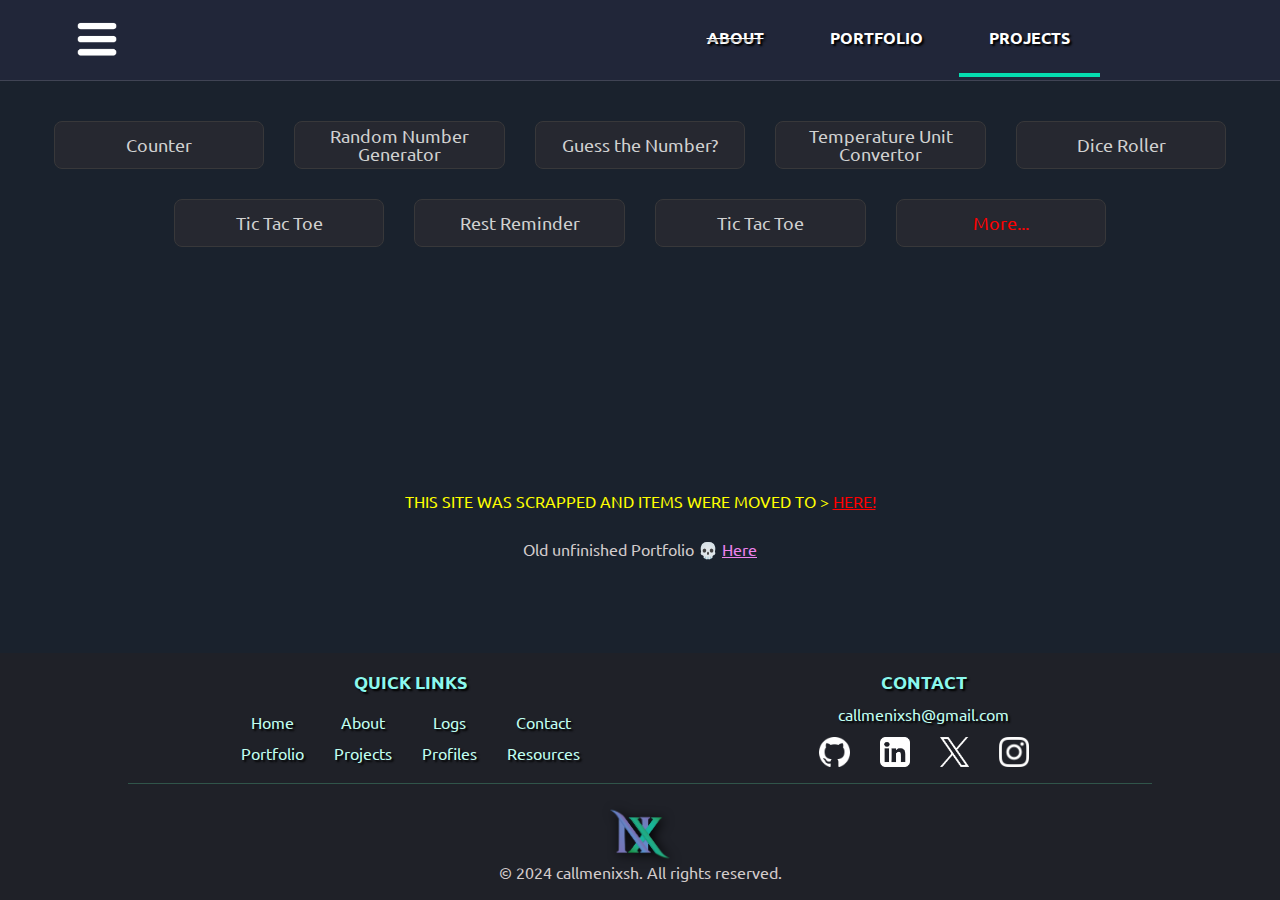
<file: index.html>
<!DOCTYPE html>
<html lang="en">
	<head>
		<meta charset="UTF-8" />
		<meta name="viewport" content="width=device-width, initial-scale=1.0" />
		<title>Nixsh's Work</title>
		<link rel="stylesheet" href="styles.css" />
		<link rel="stylesheet" href="base.css" />

		<link rel="icon" href="./icons/favicon.png" type="image/png" />
		<link rel="preconnect" href="https://fonts.googleapis.com" />
		<link rel="preconnect" href="https://fonts.gstatic.com" crossorigin />
		<link
			href="https://fonts.googleapis.com/css2?family=Ubuntu:ital,wght@0,300;0,400;0,500;0,700;1,300;1,400;1,500;1,700&display=swap"
			rel="stylesheet"
		/>
	</head>
	<body>
		<!-- header -->
		<header>
			<div id="menu" class="txtshadow">
				<div class="navbar">
					<div class="sidebar-container">
						<div id="sidebar-open" onclick="toggleSidebar()">
							<img class="invert icon" src="./icons/sidebar.png" />
						</div>
						<div id="sidebar" class="hidesidebar">
							<div id="sidebar-close" onclick="toggleSidebar()">
								<img class="invert icon" src="./icons/close.png" />
							</div>
							<p class="heading aqua mid bold">Welcome to my portfolio!</p>
							<p class="desc">
								Discover my skills, learn more about me, and explore my full
								portfolio. You can view a comprehensive list of all my projects,
								find my contact information, download my resume, and connect
								with me on social media. Check out my DSA profiles and see the
								breadth of my expertise in coding and development.
							</p>

							<div class="socials bold">
								SOCIALS
								<ul>
									<li>
										<a href="https://github.com/callmenixsh" target="_blank"
											><img id="github" src="./icons/github.png"
										/></a>
									</li>
									<li>
										<a
											href="https://linkedin.com/in/callmenixsh"
											target="_blank"
											><img id="linkedin" src="./icons/linkedin.png"
										/></a>
									</li>
									<li>
										<a href="https://x.com/callmenixsh" target="_blank"
											><img id="twitter" src="./icons/x.png"
										/></a>
									</li>
								</ul>
							</div>

							<div class="claim italics mid">
								The site was rehauled
								<a href="https://callmenixsh.netlify.app/">
									<p style="color: red">Here!</p></a
								>
							</div>
						</div>
					</div>
					<div class="home">
						<a href="https://callmenixsh.github.io/callmenixsh/">
							<h1>
								<div class="name-container">
									<span class="name first">Nɪsʜᴀɴᴛ</span>
									<span class="name second">@callmenixsh</span>
								</div>
							</h1>
						</a>
					</div>
				</div>
				<div class="pages">
					<ul>
						<a href="/" id="about"
							><li><s>ABOUT</s></li></a
						>
						<a href="https://callmenixsh.netlify.app/" id="portfolio"
							><li>PORTFOLIO</li></a
						>
						<a href="https://callmenixsh.netlify.app/projects" id="projects"
							><li>PROJECTS</li></a
						>
					</ul>
				</div>
			</div>
		</header>

		<!-- content  -->
		<div id="content" style="flex: 1">
			<br />
			<div id="proj">
				<div class="project-container">
					<a class="items" href="./Counter/index.html">
						<div class="label">Counter</div>
					</a>
					<a class="items" href="./Random Number/index.html">
						<div class="label">Random Number Generator</div>
					</a>
					<a class="items" href="./Number Guess/index.html">
						<div class="label">Guess the Number?</div>
					</a>
					<a class="items" href="./Temperature Convertor/index.html">
						<div class="label">Temperature Unit Convertor</div>
					</a>
					<a class="items" href="./Dice/index.html">
						<div class="label">Dice Roller</div>
					</a>
					<a class="items" href="./Tic Tac Toe/index.html">
						<div class="label">Tic Tac Toe</div>
					</a>
					<a class="items" href="./Reminder/index.html">
						<div class="label">Rest Reminder</div>
					</a>

					<a class="items" href="https://callmenixsh.netlify.app/projects">
						<div class="label">Tic Tac Toe</div>
					</a>
					<a
						class="items"
						style="color: red"
						href="https://callmenixsh.netlify.app/projects"
					>
						<div class="label">More...</div>
					</a>
				</div>
			</div>
		</div>
		<div style="color: yellow">
			THIS SITE WAS SCRAPPED AND ITEMS WERE MOVED TO >
			<a href="https://callmenixsh.netlify.app/projects" style="color: red"
				>HERE!</a
			>
		</div>
		<br />
		<br />
		<div>
			Old unfinished Portfolio 💀
			<a
				style="color: violet"
				href="https://callmenixsh.github.io/callmenixsh_old/"
				>Here</a
			>
		</div>
		<br />
		<br />
		<br />
		<br />
		<br />
		<br />

		<!-- footer stuff  -->
		<footer class="footer">
			<div onclick="scrollToTop()" id="scrollToTopBtn">
				<img src="./icons/top.png" alt="Back to top button" />
			</div>
			<div class="footer-content txtshadow">
				<div class="footer-col">
					<div class="links-flex">
						<div class="footerhead">QUICK LINKS</div>

						<ul class="links-grid">
							<li class="links">
								<a href="https://callmenixsh.github.io/callmenixsh/index.html"
									>Home</a
								>
							</li>
							<li class="links">
								<a
									href="https://callmenixsh.github.io/callmenixsh/About/about.html"
									>About</a
								>
							</li>
							<li class="links">
								<a
									href="https://callmenixsh.github.io/callmenixsh/Logs/logs.html"
									>Logs</a
								>
							</li>
							<li class="links">
								<a
									href="https://callmenixsh.github.io/callmenixsh/Contact/contact.html"
									>Contact</a
								>
							</li>
							<li class="links">
								<a
									href="https://callmenixsh.github.io/callmenixsh/Portfolio/portfolio.html"
									>Portfolio</a
								>
							</li>
							<li class="links">
								<a href="https://callmenixsh.github.io/Hajime/index.html"
									>Projects</a
								>
							</li>
							<li class="links">
								<a
									href="https://callmenixsh.github.io/callmenixsh/Portfolio/portfolio.html"
									>Profiles</a
								>
							</li>
							<li class="links">
								<a
									href="https://callmenixsh.github.io/callmenixsh/Resources/resources.html"
									>Resources</a
								>
							</li>
						</ul>
					</div>
				</div>

				<div id="socialz" class="footer-col">
					<div class="footerhead txtshadow">CONTACT</div>
					<a href="mailto:callmenixsh@example.com">callmenixsh@gmail.com</a>
					<ul>
						<li>
							<a href="https://github.com/callmenixsh" target="_blank"
								><img id="github" src="./icons/github.png"
							/></a>
						</li>
						<li>
							<a href="https://linkedin.com/in/callmenixsh" target="_blank"
								><img id="linkedin" src="./icons/linkedin.png"
							/></a>
						</li>
						<li>
							<a href="https://x.com/callmenixsh" target="_blank"
								><img id="twitter" src="./icons/x.png"
							/></a>
						</li>
						<li>
							<a href="https://instagram.com/callmenixsh" target="_blank"
								><img id="instagram" src="./icons/instagram.png"
							/></a>
						</li>
					</ul>
				</div>
			</div>
			<div class="footer-bottom">
				<img id="dalogo" src="./icons/logo.png" />
				<p>&copy; 2024 callmenixsh. All rights reserved.</p>
			</div>
		</footer>
		<script src="./base.js"></script>
	</body>
</html>
</file>
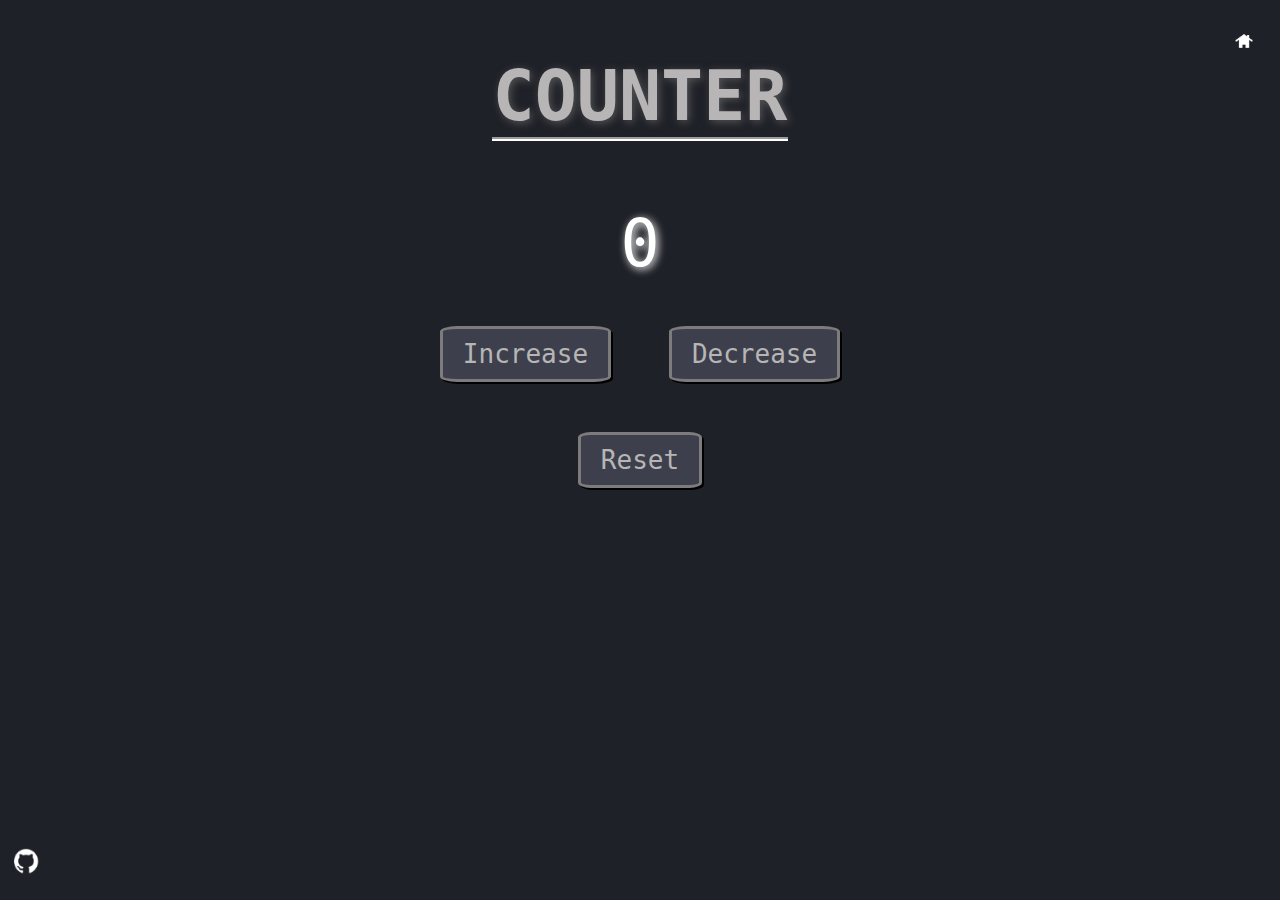
<file: Counter/index.html>
<!DOCTYPE html>
<html lang="en">
	<head>
		<meta charset="UTF-8" />
		<meta name="viewport" content="width=device-width, initial-scale=1.0" />
		<title>Counter</title>
		<link rel="stylesheet" href="style.css" />
		<link rel="stylesheet" href="../pbase.css" />
		<link rel="icon" href="../images/favicon.png" type="image/png">
	</head>
	<body>
		<h1 id="Heading">COUNTER</h1>
		<br />
		<label id="Count">0</label>
		<div id="btns">
			<button id="Inc">Increase</button>
			<button id="Dec">Decrease</button>
		</div>
		<button id="Res">Reset</button>

		<script src="script.js"></script>
		<header id="returnhome">
			<a href="../index.html"><img src="../icons/home.png" /></a>
		</header>
		<footer id="socials">
			<div id="social">
				<a href="https://github.com/callmenixsh" target="_blank">
					<img src="../icons/github.png" />
				</a>
				</a>
			</div>
		</footer>
	</body>
</html>
</file>
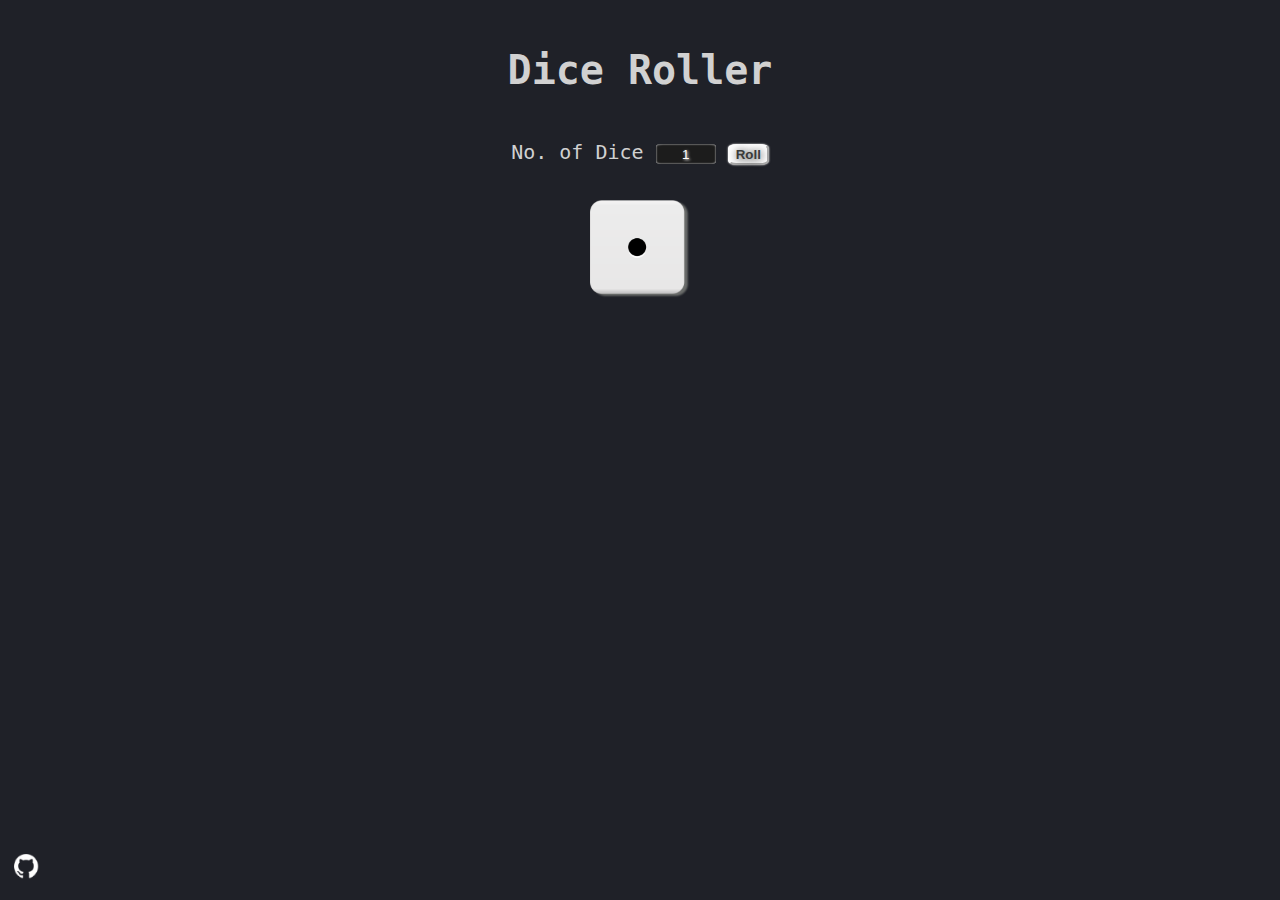
<file: Dice/index.html>
<!DOCTYPE html>
<html lang="en">
	<head>
		<meta charset="UTF-8" />
		<meta name="viewport" content="width=device-width, initial-scale=1.0" />
		<title>Dice Roll</title>
		<link rel="stylesheet" href="style.css" />
		<link rel="stylesheet" href="../pbase.css" />
		<link rel="icon" href="../images/favicon.png" type="image/png">

	</head>
	<body>
		<div id="content">
			<h1 id="title">Dice Roller</h1>
<p id=""
<div id="selection">
	<label for="nofdice">No. of Dice</label>
	<input id="nofdice" type="number" value="1"/>
	<button onclick="rollDice()" id="roll">Roll</button>
</div>
<br>
<div id="Result">
	<div id="result"><img src="dice1.png"></div>
	<br><br>
	
	<p id = "prev"></p>
	<div id="history"></div>
</div>
</div>
<footer id="socials">
	<div id="social">
		<a href="https://github.com/callmenixsh" target="_blank">
			<img src="../icons/github.png" />
		</a>
	</div>
</footer>
	<script src="script.js"></script>
</body>
</html>
</file>
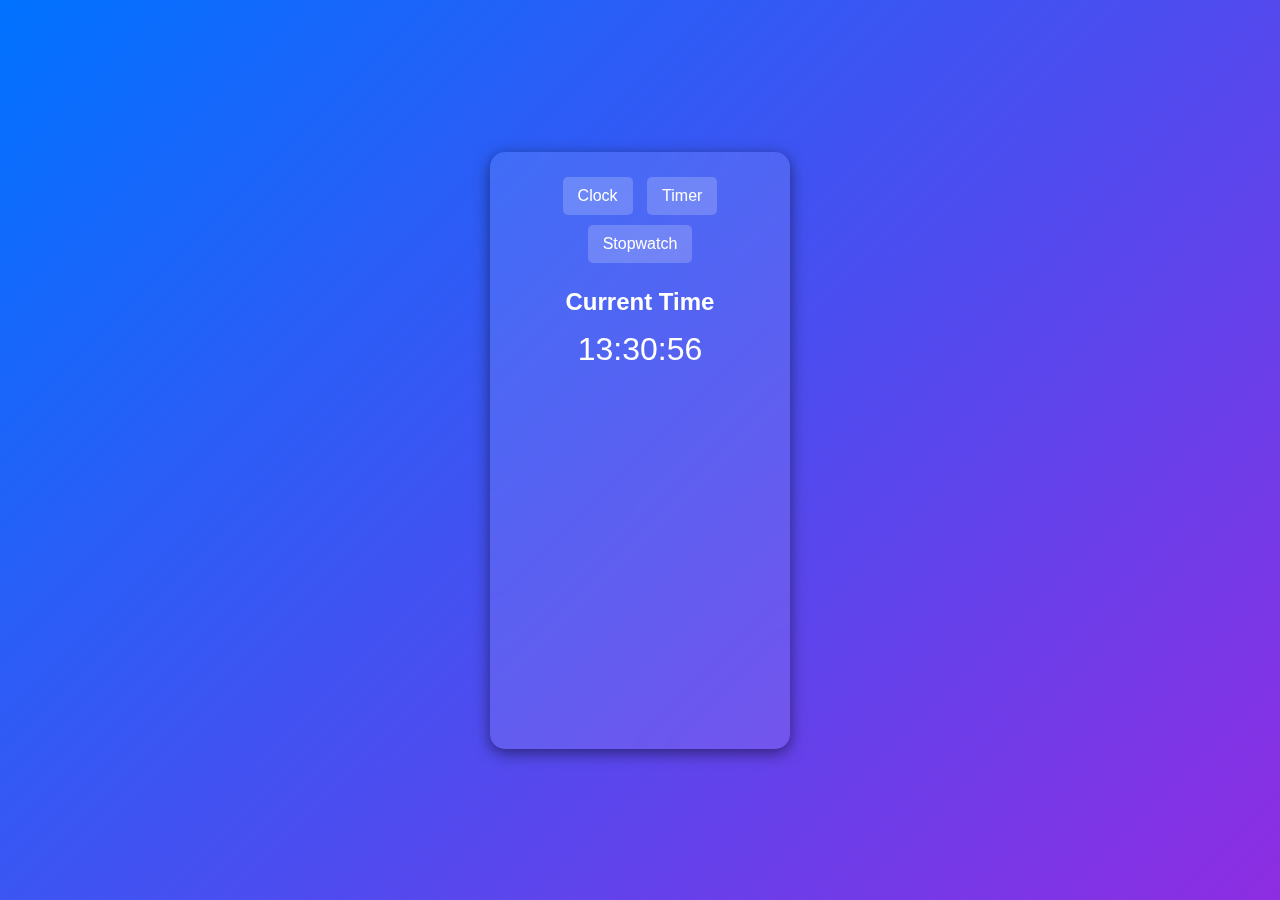
<file: Digital Clock/index.html>
<!DOCTYPE html>
<html lang="en">
<head>
    <meta charset="UTF-8">
    <meta name="viewport" content="width=device-width, initial-scale=1.0">
    <title>Digital Clock with Timer & Stopwatch</title>
    <link rel="stylesheet" href="styles.css">
</head>
<body>
    <div class="container">

        <div class="buttons">
            <button onclick="showClock()">Clock</button>
            <button onclick="showTimer()">Timer</button>
            <button onclick="showStopwatch()">Stopwatch</button>
        </div>

        <!-- Normal Clock -->
        <div id="clock" class="section active">
            <h2>Current Time</h2>
            <p id="time"></p>
        </div>

        <!-- Timer -->
        <div id="timer" class="section">
            <h2>Timer</h2>
            <p id="timerDisplay">00:00:00</p>
            <input type="number" id="hours" placeholder="Hours" min="0">
            <input type="number" id="minutes" placeholder="Minutes" min="0" max="59">
            <input type="number" id="seconds" placeholder="Seconds" min="0" max="59">
            <button onclick="startTimer()">Start</button>
            <button onclick="resetTimer()">Reset</button>
        </div>

        <!-- Stopwatch -->
        <div id="stopwatch" class="section">
            <h2>Stopwatch</h2>
            <p id="stopwatchDisplay">00:00:00</p>
            <button onclick="startStopwatch()">Start</button>
            <button onclick="stopStopwatch()">Stop</button>
            <button onclick="resetStopwatch()">Reset</button>
        </div>
    </div>

    <script src="script.js"></script>
</body>
</html>
</file>
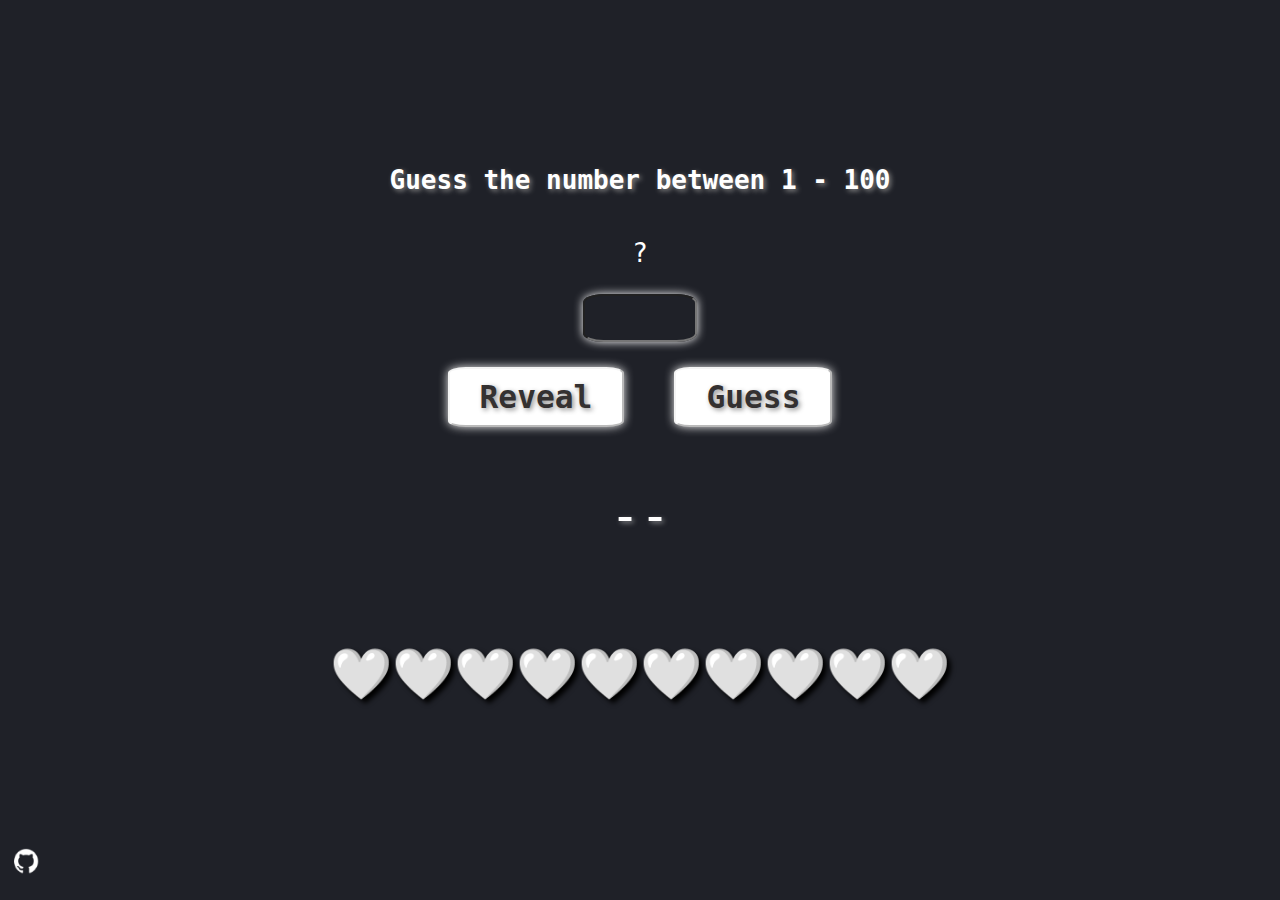
<file: Number Guess/index.html>
<!DOCTYPE html>
<html lang="en">
	<head>
		<meta charset="UTF-8" />
		<meta name="viewport" content="width=device-width, initial-scale=1.0" />
		<title>Guess Game</title>
		<link rel="stylesheet" href="style.css" />
		<link rel="stylesheet" href="../pbase.css" />
		<link rel="icon" href="../images/favicon.png" type="image/png">
	</head>
	<body>
		<h1 id="Title">Guess the number between -- - --</h1>
		<p id="visual">?</p>
		<input id="guess" type="number" min="1" max="10" /><br />
		<div id="butons">
			<div id="game">
				<button id="reveal">Reveal</button>
				<button id="submit">Guess</button>
			</div>
			<button id="retry" style="display: none">Play Again</button>
		</div>
		<p id="Hint">--</p>
		<p id="lives"></p>
		<footer id="socials">
			<div id="social">
				<a href="https://github.com/callmenixsh" target="_blank">
					<img src="../icons/github.png" />
				</a>
			</div>
		</footer>
		<script src="script.js"></script>
	</body>
</html>
</file>
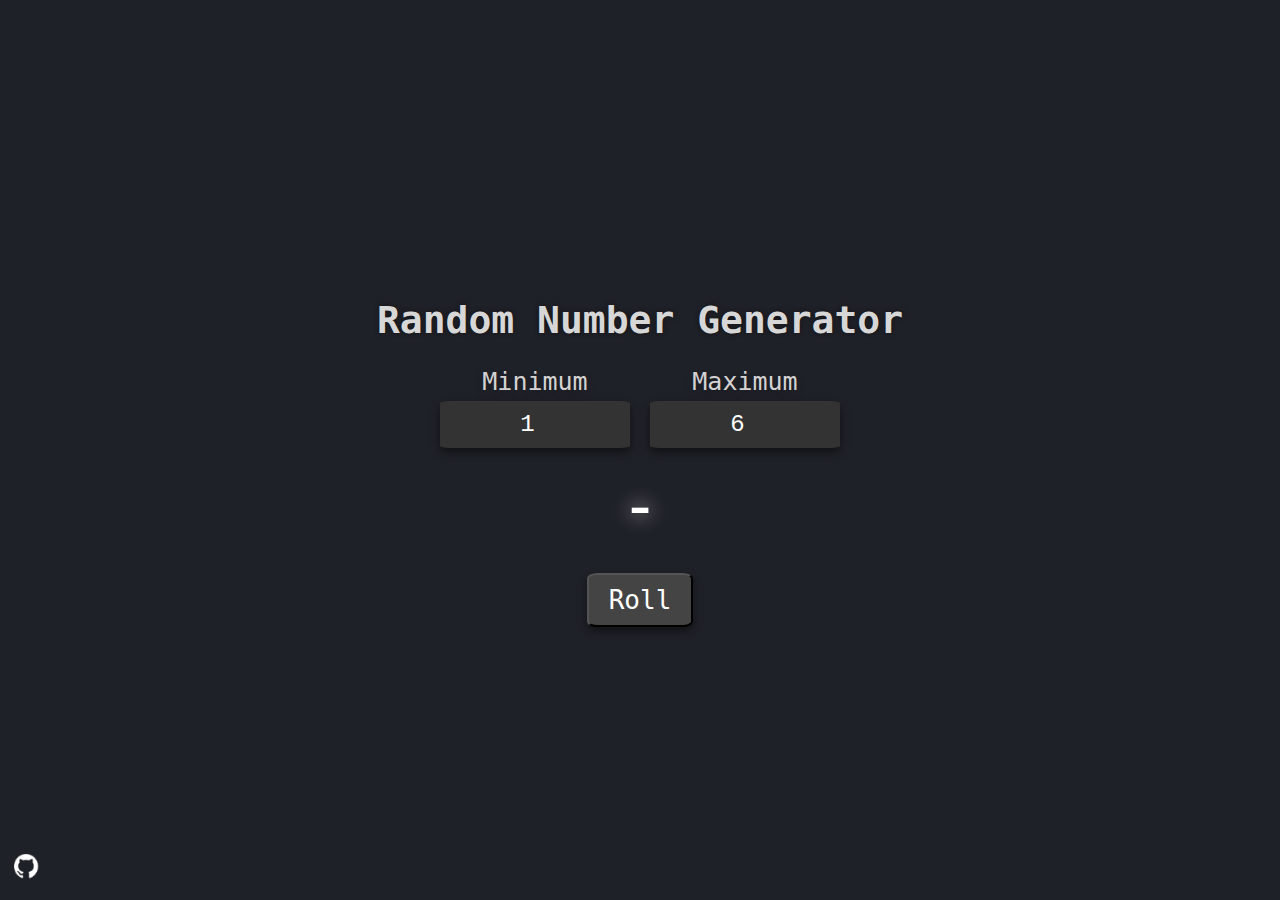
<file: Random Number/index.html>
<!DOCTYPE html>
<html lang="en">
	<head>
		<meta charset="UTF-8" />
		<meta name="viewport" content="width=device-width, initial-scale=1.0" />
		<title>Rolling</title>
		<link rel="stylesheet" href="style.css" />
		<link rel="stylesheet" href="../pbase.css" />
		<link rel="icon" href="../images/favicon.png" type="image/png" />
	</head>
	<body>
		<div id="bodycover">
			<h1 id="Title">Random Number Generator</h1>
			<div id="inputs-container">
				<div id="mi">
					<label for="mini">Minimum</label>
					<input id="mini" type="number" value="1" />
				</div>
				<div id="ma">
					<label for="maxi">Maximum</label>
					<input id="maxi" type="number" value="6" />
				</div>
			</div>
			<br />
			<label id="result">-</label>
			<br />
			<br />
			<button id="roll">Roll</button>
		</div>
		<footer id="socials">
			<div id="social">
				<a href="https://github.com/callmenixsh" target="_blank">
					<img src="../icons/github.png" />
				</a>
			</div>
		</footer>
	</body>
	<script src="script.js"></script>
</html>
</file>
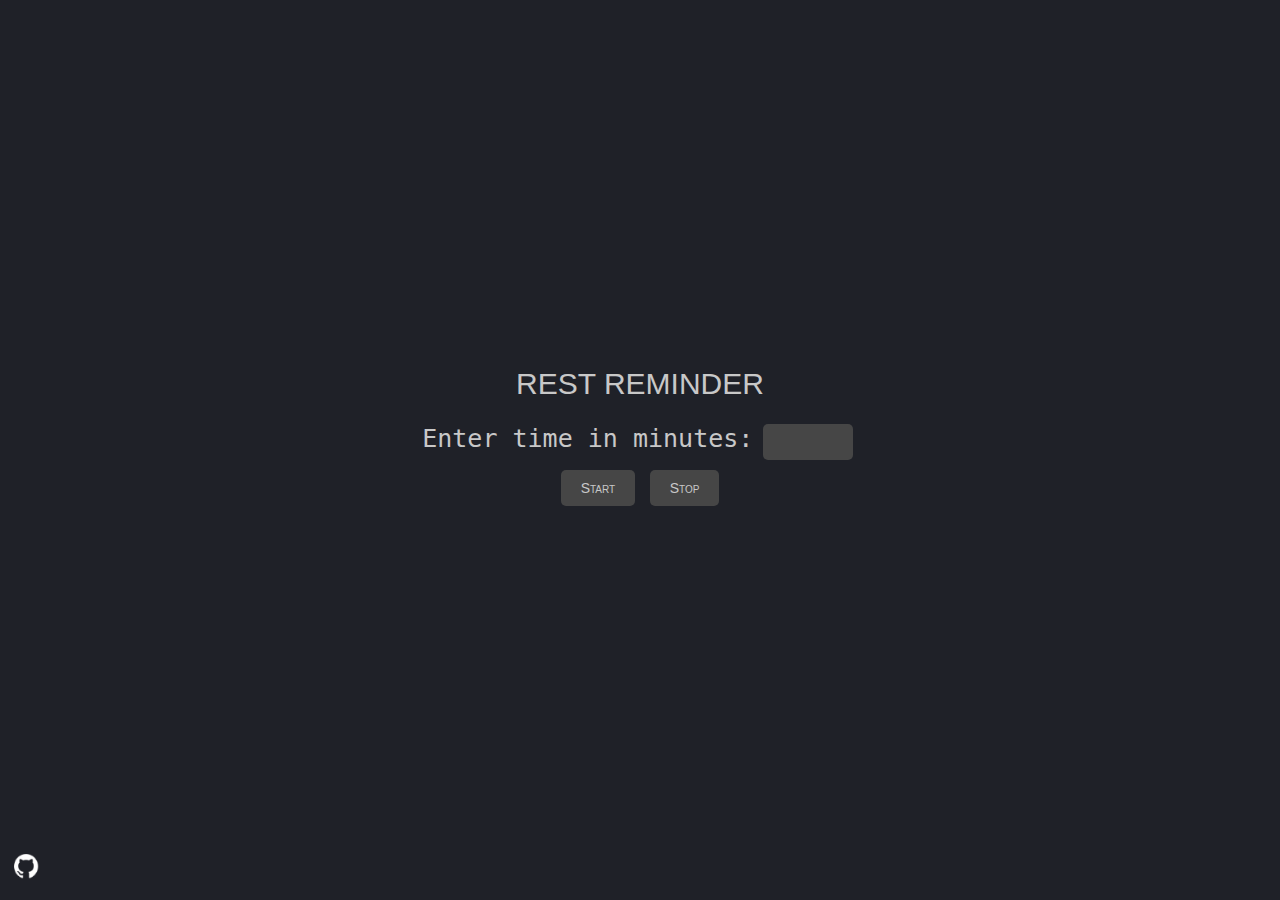
<file: Reminder/index.html>
<!DOCTYPE html>
<html lang="en">
<head>
    <meta charset="UTF-8">
    <meta name="viewport" content="width=device-width, initial-scale=1.0">
    <title>Reminder App</title>
    <link rel="stylesheet" href="../base.css" />
    <link rel="stylesheet" href="../pbase.css" />
    <link rel="stylesheet" href="styles.css">
</head>
<body>
    <div class="container">
        <h1>REST REMINDER</h1>
        <label for="timeInput">Enter time in minutes:</label>
        <input type="number" id="timeInput" step="0.1" min="0" />
        <div id="buttons"> 
            <button id="setReminderBtn">Start</button>
            <button id="cancelReminderBtn">Stop</button>
        </div>
        <div id="timeRemaining"> </div>
    </div>
    <div id="reminderModal" class="modal">
        <div class="modal-content">
            <p>Reminder: Time's up!</p>
            <ul id="reminderList">
                <li>Drink some water</li>
                <li>Eat something healthy</li>
                <li>Stretch or move around</li>
                <li>Sit straight and adjust your posture</li>
                <li>Take a deep breath and relax</li>
            </ul>
            <button id="okBtn">OK</button>
        </div>
    </div>
    <audio id="alarmSound" src="alarm.mp3"></audio>

    <footer id="socials">
        <div id="social">
            <a href="https://github.com/callmenixsh" target="_blank">
                <img src="../icons/github.png" />
            </a>
        </div>
    </footer>
    <script src="script.js"></script>
</body>
</html>
</file>
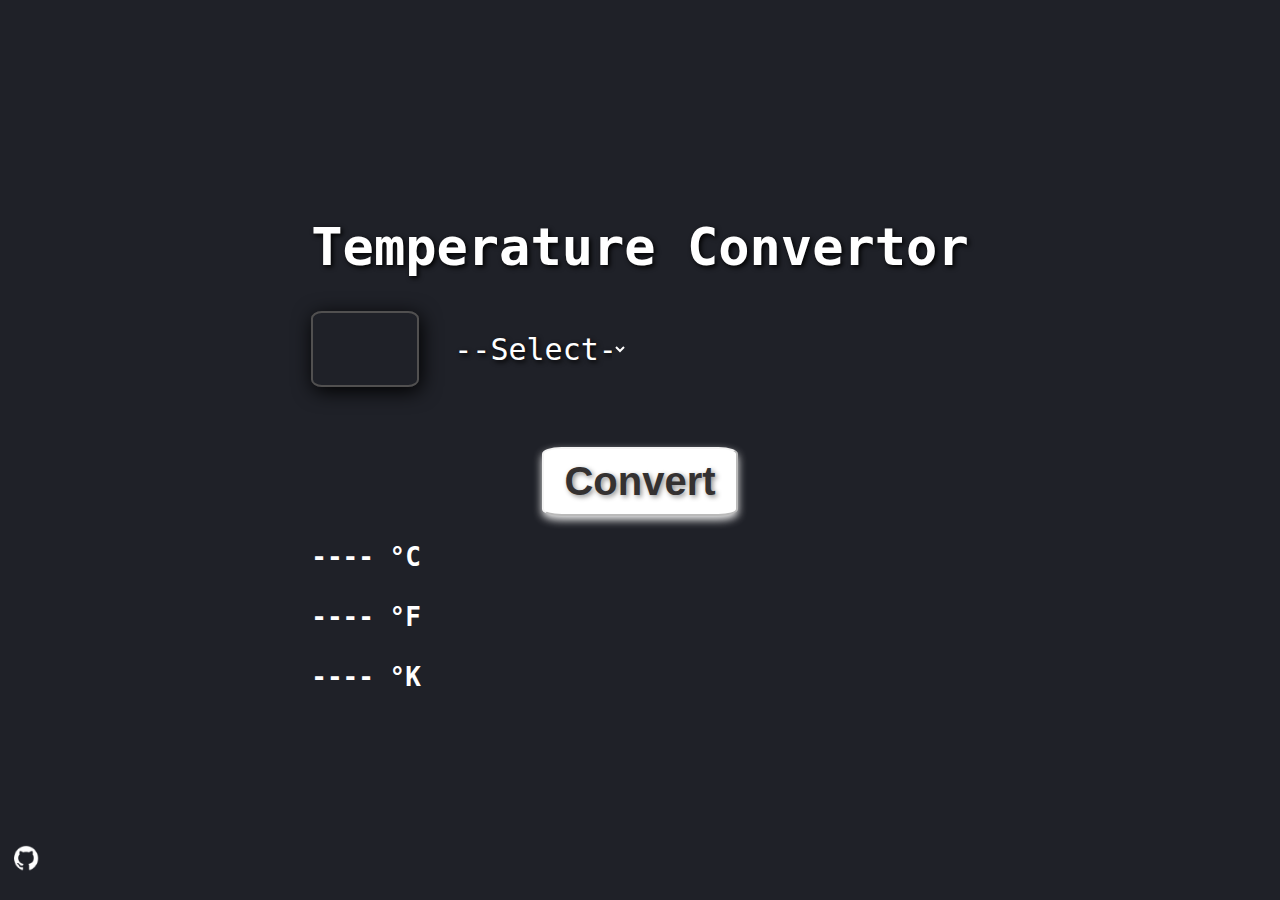
<file: Temperature Convertor/index.html>
<!DOCTYPE html>
<html lang="en">
	<head>
		<meta charset="UTF-8" />
		<meta name="viewport" content="width=device-width, initial-scale=1.0" />
		<title>Temperature Convertor</title>
		<link rel="stylesheet" href="style.css" />
		<link rel="stylesheet" href="../pbase.css" />
		<link rel="icon" href="../images/favicon.png" type="image/png">
	</head>
	<body>
		<main>

			<h1 id="title">Temperature Convertor</h1>
			<div id="input">
				<input name="ip" id="temperature" type="number" /><br>
				<select name="ip" id="unit">
					<option value="-">--Select--</option>
					<option value="K">Kelvin</option>
					<option value="C"> Celcius</option>
					<option value="F"> Farenheit</option>
				</select>
			</div> <br><br>
			<button id="submit">Convert</button>
			
			<br>
			<p id="result" >---- °C <br><br> ---- °F <br><br> ---- °K </p>
		</main>
		<footer id="socials">
			<div id="social">
				<a href="https://github.com/callmenixsh" target="_blank">
					<img src="../icons/github.png" />
				</a>
			</div>
		</footer>
		<script src="script.js"></script>
	</body>
</html>
</file>
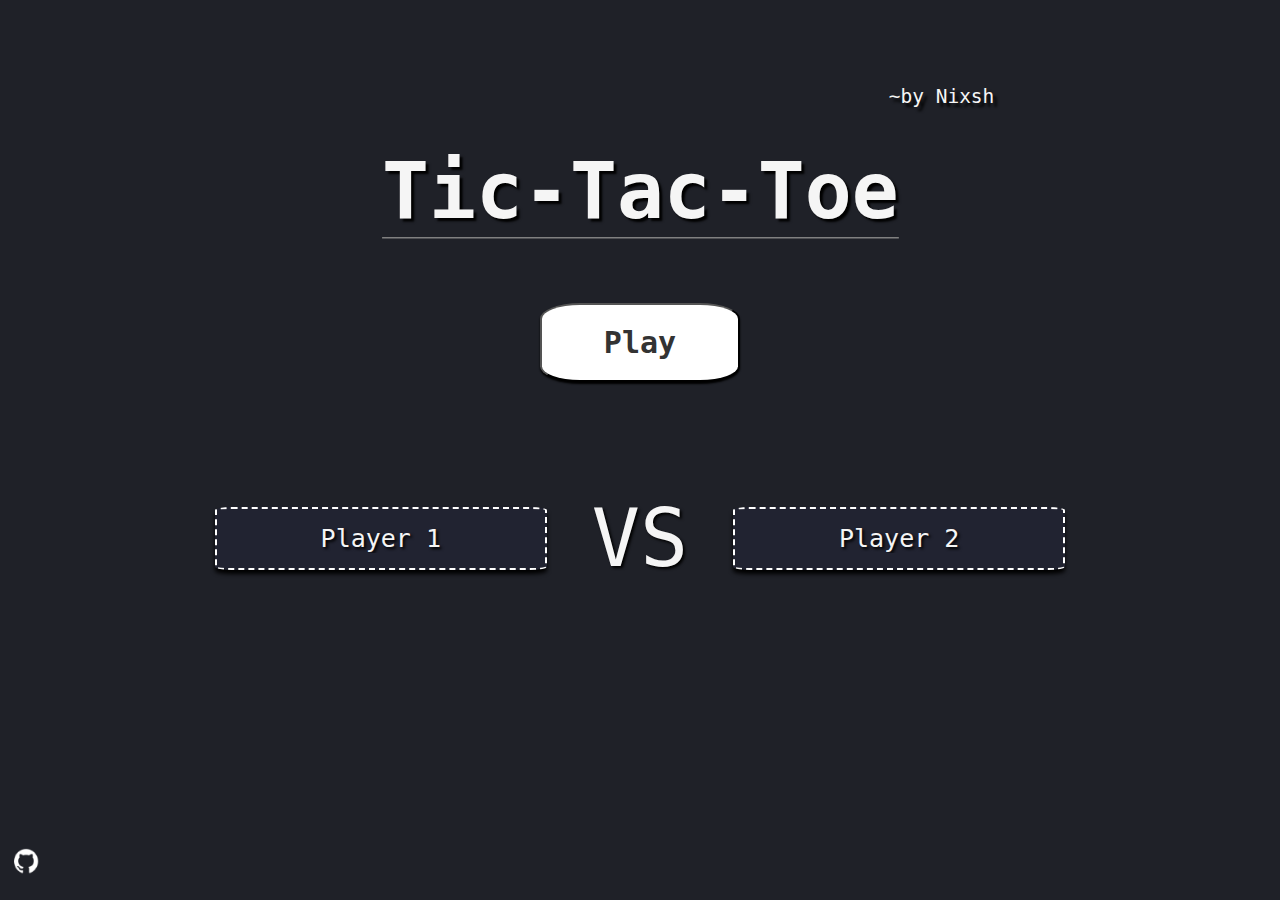
<file: Tic Tac Toe/index.html>
<!DOCTYPE html>
<html lang="en">
	<head>
		<meta charset="UTF-8" />
		<meta name="viewport" content="width=device-width, initial-scale=1.0" />
		<title>Tic-Tac-Toe</title>
		<link rel="stylesheet" href="style.css" />
		<link rel="stylesheet" href="../pbase.css" />
		<link rel="icon" href="../images/favicon.png" type="image/png"> 
	</head>
	<body>
		<div id="main">
			<div id="heading" class="home" class="game">
				<h1 id="title">Tic-Tac-Toe</h1>
				<p id="author"> ~by Nixsh</p>
			</div>

				<div id="titlescreen" class="active">
					<button class="btns" id="start" onclick="start()">Play</button>
					<br />
					<div id="players">
						<input type="text" id="p1" value="Player 1" />
                        <p id="versus"> VS </p>
						<input type="text" id="p2" value="Player 2" />
					</div>
				</div>

				<div id="gamerunning" class="inactive">

                    <div id="playerinfo">
                        <p id="p1info">Player 1</p>  
                        <p id="vrs" >VS</p> 
                        <p id="p2info">Player 2</p>
                    </div>
					<p id="turn">Player 1's turn</p>

					<div id="tttgrid" class="tttgrid">
						<div class="box" id="b1" onclick="chuu('b1')"></div>
						<div class="box" id="b2" onclick="chuu('b2')"></div>
						<div class="box" id="b3" onclick="chuu('b3')"></div>
						<div class="box" id="b4" onclick="chuu('b4')"></div>
						<div class="box" id="b5" onclick="chuu('b5')"></div>
						<div class="box" id="b6" onclick="chuu('b6')"></div>
						<div class="box" id="b7" onclick="chuu('b7')"></div>
						<div class="box" id="b8" onclick="chuu('b8')"></div>
						<div class="box" id="b9" onclick="chuu('b9')"></div>
					</div>
                    <div id="score">
                        <p id="result1">Player 1:0 </p><p id="bar">|</p><p id="result2">0:Player 2</p>
                    </div>
                    <div id="res">
                        <button class="btns" id="restart" onclick="rematch()">Rematch</button>
                        <button class="btns" id="reset" onclick="reset()">Reset</button>
                    </div>
				</div>
			</div>
		</div>
		<footer id="socials">
			<div id="social">
				<a href="https://github.com/callmenixsh" target="_blank">
					<img src="../icons/github.png" />
				</a>
			</div>
		</footer>
		<script src="script.js"></script>
	</body>
</html>
</file>
<file: styles.css>
body {
	font-family: ubuntu;
	background-color: #22272e;
    background-color: rgb(34, 39, 46);
    font-family: "Ubuntu", sans-serif;
    margin: 0;
	height: 100vh;
}


/* page content  */
#projects {
    border-bottom: 4px rgba(0, 255, 200, 0.848) solid;
    animation: nav .2s forwards;
}

@keyframes nav {
    0%{
        font-size: 15px;
    }
    100%{
        font-size: 20px;
    }
    
}

#proj {
	/* flex:1; */
	padding: 100px 0px 30px 0px;
	/* margin: 0px 50px 10px 50px; */
	display: flex;
	justify-content: center;
}

.project-container {
	display: flex;
	flex-wrap: wrap;
	gap: 20px;
	justify-content: center;
}

.items {
    font-size: large;
	display: flex;
	flex-direction: column;
	align-items: center;
	margin: 5px;
	border: 1px solid #38383a;
	border-radius: 8px;
	background-color: #262830;
	text-decoration: none;
	color: rgb(209, 209, 209);
	width: 11.7em;
	padding: 3px;
	transition: background-color 0.3s, transform 0.3s;
	justify-content: space-between;
	/* position: relative; */
}


.label {
	display: flex;
	flex-direction: column;
	justify-content: center;
	align-items: center;
	text-align: center;
	height: 40px;
}


.items:hover {
	background-color: rgb(31, 33, 40);
	transform: scale(1.15);
}

.items:active {
	transform: scale(0.999);
}

/* scrollbar  */
::-webkit-scrollbar {
    width: 8px;
    height: 8px;
}

::-webkit-scrollbar-thumb {
    background-color: #8888881b;
    border-radius: 6px;
}

::-webkit-scrollbar-thumb:hover {
    background-color: #55555563;
}

::-webkit-scrollbar-track {
    background: #f1f1f100;
}

::-webkit-scrollbar-corner {
    background: transparent;
}
</file>
<file: Counter/style.css>
* {
	font-family: monospace;
	color: rgb(183, 181, 181);
}

#Heading {
	text-shadow: 2px 2px 8px rgb(86, 86, 86);
    display: inline-block;
    border-bottom: 2px solid rgb(155, 155, 155);
    box-shadow: 0px 2px white;
}

body {
	text-align: center;
	background-color: rgb(31, 33, 40);
}
label {
	display: inline-block;
	font-size: 5em;
	border: 2px;
	color: white;
	text-shadow: 2px 2px 8px white;
    padding: 20px 20px 20px 20px;
}

button {
	padding: 10px 20px;
	margin: 25px;
	font-size: 2em;
	border: #7d7b7b 3px solid;
	border-radius: 10%;
	background-color: rgb(61, 64, 76);
	box-shadow: #000000 2px 2px;
	cursor: pointer;
	transition: transform 0.25s;
}


button:hover {
	background-color: #242424;
	transform: scale(1.2);
	color: rgb(220, 220, 220);
	transition: all 0.25s;
}

button:active {
	background-color: rgb(122, 122, 122);
	transform: scale(0.95);
}

#Res:hover {
	background-color: rgba(108, 58, 58, 0.258);
    color: red;
	border: 3px solid rgba(255, 0, 0, 0.237);
}

#Heading {
	font-size: 70px;
}

/* socials */

#socials {
	position: fixed;
	bottom: 0;
	left: 0;
	padding: 20px;
}

#socials div {
	display: flex;
	flex-direction: column;
	align-items: flex-start;
}

#socials a {
	margin: 5px 0;
}

#socials img {
	width: 32px;
	height: 32px;
	transform: scale(0.75);
	transition: transform 0.25s ease-in-out;
}

#socials img:hover {
	transform: scale(1.25) translateX(10px);
	transition: transform 0.25s ease-in-out;
}
</file>
<file: pbase.css>
/* header */
#returnhome {

	position: fixed;
	top: 0;
	right: 0;
	padding: 20px;
}
/* footer */

#socials {
	position: fixed;
	display: flex;
	bottom: 0;
	left: 0;
	padding: 10px;
}

#socials div, #returnhome div {
	display: flex;
	flex-direction: column;
	align-items: flex-end;
}

#socials img, #returnhome img {
    margin: 5px 0;
	width: 32px;
	height: 32px;
	transform: scale(0.75);
	transition: transform 0.25s ease-in-out;
}

#socials img:hover{
	transform: scale(1.25) translateX(10px);
	transition: transform 0.25s ease-in-out;
}

#returnhome img:hover {
	transform: scale(1.5) translateX(-5px);
	transition: transform 0.25s ease-in-out;
}

#socials img:active, #returnhome img:active {
	transform: scale(.9);
	transition: transform 0.25s ease-in-out;
}
</file>
<file: Dice/style.css>
body {
    background-color:rgb(31, 33, 40);
    color: rgb(209, 209, 209);
    text-align: center;
    font-family: monospace;
    margin: 20px 50px;
}

#content {
    display: flex;
    flex-direction: column;
    align-items: center;
    font-size: 20px;
}

#selection {
    display: flex;
    justify-content: center;
    align-items: center;
    gap: 10px;
    font-size: 17px;
}

#nofdice {
    width: 50px;
    text-align: center;
    background-color: rgb(28, 28, 28);
    border: none;
    color: white;
    text-shadow: 1px 1px 3px white;
    box-shadow: inset 0px 0px 2px white;
    border-radius: 10%;
    padding: 2.5px 5px;
}

#roll {
    transition: transform .1s ,background-color .25s, box-shadow .25s;
    background-color: white;
    border-color: rgb(255, 255, 255);
    border-radius: 20%;
    text-shadow: 1px 1px 10px black;
    box-shadow: white 0px 0px 2px;
    cursor: pointer;   
    font-weight: bold;
    color: rgb(58, 58, 58);
}

#roll:hover{
    background-color: rgb(212, 212, 212) ;
    box-shadow: white 0px 0px 10px;

}

#roll:active{
    transform: scale(.9);
}

#result, #history {
    display: flex;
    flex-wrap: wrap; 
    justify-content: center;
    gap: 20px;
}

#history img, #result img {
    max-width: 100px;
    height: auto;
    margin-bottom: 10px;
}

input[type=number]::-webkit-inner-spin-button,
input[type=number]::-webkit-outer-spin-button {
    -webkit-appearance: none;
    margin: 0;
}

/* header */
#returnhome {

	position: fixed;
	top: 0;
	right: 0;
	padding: 20px;
}


/* footer */

#socials {
	position: fixed;
	bottom: 0;
	left: 0;
	padding: 20px;
}

#socials div, #returnhome div {
	display: flex;
	flex-direction: column;
	align-items: flex-start;
}

#socials img, #returnhome img {
    margin: 5px 0;
	width: 32px;
	height: 32px;
	transform: scale(0.75);
	transition: transform 0.25s ease-in-out;
}

#socials img:hover, #returnhome img:hover {
	transform: scale(1.25) translateX(10px);
	transition: transform 0.25s ease-in-out;
}
</file>
<file: Digital Clock/styles.css>
* {
    margin: 0;
    padding: 0;
    box-sizing: border-box;
}

body {
    font-family: Arial, sans-serif;
    background: linear-gradient(135deg, #0072ff, #8e2de2);
    height: 100vh;
    display: flex;
    justify-content: center;
    align-items: center;
    color: white;
}

.container {
    background: rgba(255, 255, 255, 0.1);
    border-radius: 15px;
    padding: 20px;
    width: 300px;
    text-align: center;
    backdrop-filter: blur(10px);
    box-shadow: 0 4px 15px rgba(0, 0, 0, 0.5);
}

h1, h2 {
    margin-bottom: 15px;
}

.buttons {
    margin-bottom: 20px;
}

button {
    padding: 10px 15px;
    margin: 5px;
    border: none;
    background-color: rgba(255, 255, 255, 0.2);
    color: white;
    font-size: 1em;
    cursor: pointer;
    border-radius: 5px;
    transition: background-color 0.3s;
}

button:hover {
    background-color: rgba(255, 255, 255, 0.3);
}

.section {
    margin-top: 20px;
    opacity: 0;
    visibility: hidden;
    transition: opacity 0.5s, visibility 0.5s;
}

.section.active {
    opacity: 1;
    visibility: visible;
}

input {
    padding: 5px;
    margin: 5px;
    width: 60px;
    text-align: center;
    border-radius: 5px;
    border: none;
    outline: none;
    background-color: rgba(255, 255, 255, 0.2);
    color: white;
}

.hidden {
    display: none;
}

p {
    font-size: 2em;
    margin-bottom: 15px;
    color: #fff;
}
</file>
<file: Number Guess/style.css>
body {
    text-align: center;
    background-color: rgb(31, 33, 40);
    font-family: monospace;
    color: rgb(255, 255, 255);
    display: flex;
    flex-direction: column;
    align-items: center;
    justify-content: center;
    height: 100vh;
    margin: 0;
}
#Title {
    text-shadow: rgb(134, 134, 134) 2px 2px 5px;
}

#visual  {
    font-size: 2em;
    animation: glow 1s alternate-reverse infinite;
}

#visual:hover {
    transition: color 4s;
    color: rgba(0, 0, 0, 0);
    cursor: alias;
}

@keyframes glow {
	0% {
		text-shadow: rgb(0, 0, 0) 2px 2px 10px;
	}
	100% {
		text-shadow: white 2px 2px 10px;
	}
}

#game {
    display: flex;
    text-align: center;
    gap: 50px;
}

#guess {
    font-size: 30px;
    width: 100px;
    text-align: center;
    background-color: rgba(240, 248, 255, 0);
    color: rgb(255, 255, 255);
    cursor: pointer;
    text-shadow: white 2px 2px 10px;
    box-shadow: 0px 0px 10px white;
    border-radius: 18%;
    padding:5px 5px;
}

#butons {
    display: flex;
    justify-content: center;
    font-size: 25px;
    padding: 10px 10px;
}

#reveal, #submit, #retry {
    cursor: pointer;
    font-size: 30px;
    border-radius: 10%;
    box-shadow: 0 4px 4px #00000084;
    font-family: monospace;
    box-shadow: 0px 0px 10px #efefef;
	background-color: rgb(255, 255, 255);
	color: rgb(52, 49, 49);
	border-color: #efefefaf;
	font-size: 1.25em;
	padding: 10px 30px;
	text-shadow: rgba(0, 0, 0, 0.432) 2px 2px 5px;
	border-radius: 10%;
	font-weight: bold;
	cursor: pointer;
	transition: box-shadow .25s, transform .25s, background-color 0.5s, box-shadow 0.5s;
}

#reveal:hover, #submit:hover, #retry:hover {
    box-shadow: 0 0 30px rgba(255, 255, 255, 0.8);
    transform: scale(1.1);
    background-color: rgb(213, 255, 247);
    color: rgb(77, 77, 77);
    transition:box-shadow .5s, transform .15s, background-color .25s, color .25s;
}

#reveal:active, #submit:active, #retry:active {
transform: scale(.95);
}


#Hint, #lives {
    font-size: 50px;
}

#lives {
    text-shadow: rgb(0, 0, 0) 4px 4px 5px;
}

#Hint {
    text-shadow: rgb(125, 126, 130) 2px 2px 5px;
}

input[type=number]::-webkit-inner-spin-button,
input[type=number]::-webkit-outer-spin-button {
    -webkit-appearance: none;
    margin: 0;
}

/* socials */

#socials {
	position: fixed;
	bottom: 0;
	left: 0;
	padding: 20px;
}

#socials div {
	display: flex;
	flex-direction: column;
	align-items: flex-start;
}

#socials a {
	margin: 5px 0;
}

#socials img {
	width: 32px;
	height: 32px;
	transform: scale(0.75);
	transition: transform 0.25s ease-in-out;
}

#socials img:hover {
	transform: scale(1.25) translateX(10px);
	transition: transform 0.25s ease-in-out;
}
</file>
<file: Random Number/style.css>
* {
	font-family: monospace;
}
body {
	text-align: center;
	color: #d4d2d2;
	background-color: rgb(31, 33, 40);
	text-shadow: 0 4px 8px #00000038;
	height: 100vh;
	display: flex;
	justify-content: center;
	align-items: center;
	margin: 0;
}

#bodycover {
	display: flex;
	flex-direction: column;
	align-items: center;
	justify-content: center;
}

label {
	font-size: 25px;
}

#Title {
	font-size: 38px;
	color: #d7d7d7;
	text-shadow: 0 0 5px rgba(14, 14, 14, 0.7);
}

button {
	padding: 10px 20px;
	font-size: 2em;
	border-radius: 10%;
	color: #fff;
	background-color: #444;
	box-shadow: 0 4px 8px rgba(0, 0, 0, 0.482);
	transition: background-color 0.25s, color 0.25s, text-shadow 0.25s,
		transform 0.1s;
}

button:hover {
	background-color: #888;
	color: #fff;
	cursor: pointer;
	text-shadow: 0 4px 10px #00000038;
}

button:active {
	transform: scale(0.95);
}

input {
	background-color: #333;
	color: #fff;
	padding: 10px 20px;
	box-shadow: 0 4px 8px rgba(0, 0, 0, 0.482);
	border-radius: 5%;
	width: 150px;
	text-align: center;
	font-size: 1.5em;
	font-family: "Courier New", Courier, monospace;
	border: none;
	margin: 5px 0;
}

#inputs-container {
	display: flex;
	justify-content: center;
	gap: 20px;
}

#mi,
#ma {
	display: flex;
	flex-direction: column;
	align-items: center;
}

#result {
	font-size: 5em;
	color: #fff;
	text-shadow: 0 0 20px rgba(255, 255, 255, 1);
	animation: glow 1s infinite alternate;
	transition: transform 0.5s;
}

@keyframes glow {
	from {
		text-shadow: 0 0 10px rgba(0, 0, 0, 0.5);
	}
	to {
		text-shadow: 0 0 10px rgb(188, 188, 188);
	}
}

#result.animate {
	transform: scale(1.5);
}
</file>
<file: Reminder/styles.css>
body {
    background-color: rgb(31, 33, 40);
    color: #c8c8c8;
    font-family: Arial, sans-serif;
    display: flex;
    justify-content: center;
    align-items: center;
    height: 100vh;
    margin: 0;
}

.container {
    text-align: center;
}

.container > h1{
    font-size: 30px;
    margin-bottom: 20px;
}

#timeInput{
    text-align: center;
    width: 90px;
    background-color: #464646;
    color: #c8c8c8;
    border: none;
    padding: 10px 10px 10px 20px;
    margin: 5px;
    border-radius: 5px;
    font-size: 14px;
    font-variant: small-caps;
}

label{
    font-size: 25px;
    font-family: monospace;
}

button {
    background-color: #464646;
    color: #c8c8c8;
    border: none;
    padding: 10px 20px;
    margin: 5px;
    border-radius: 5px;
    font-size: 14px;
    font-variant: small-caps;
    transition: transform .2s;
}

button:hover {
    background-color: #6e6e6e;
}

button:active{
    transform: scale(.9);
}

#timeRemaining {
    animation: show 1s 1s forwards;
    opacity: 0;
    font-size: 18px;
    margin-top: 20px;
}

@keyframes show {
    0%{
        opacity: 0;
    }
    100%{
        opacity: 1;
    }
}

/* Modal styles */
.modal {
    display: none; 
    position: fixed; 
    z-index: 1; 
    left: 0;
    top: 0;
    width: 100%; 
    height: 100%; 
    overflow: auto; 
    background-color: rgba(16, 20, 26, 0.659); 
}

.modal-content {
    background-color: #12121a;
    border-radius: 10px;
    margin: 15% auto;
    padding: 20px;
    border: 1px solid #888;
    width: 60%; 
    opacity: 0;
    text-align: center;
    animation: show 1s .5s forwards;
}

#reminderList {
    padding: 0px 70px;
    margin: 20px 0;
    text-align: left;
}

#reminderList li {
    margin: 15px 0;
}


#okBtn {
    background-color: #464646;
    color: #c8c8c8;
    border: none;
    padding: 10px 20px;
    border-radius: 5px;
    font-size: 14px;
    font-variant: small-caps;
    cursor: pointer;
}

#okBtn:hover {
    background-color: #6e6e6e;
}
</file>
<file: Temperature Convertor/style.css>
* {
	font-family: monospace;
}

body {
	text-align: center;
	background-color: #22272e;
	font-size: 2em;
	font-family: Verdana, Geneva, Tahoma, sans-serif;
	color: rgb(255, 255, 255);
	display: flex;
	flex-direction: column;
	align-items: center;
	justify-content: center;
	height: 100vh;
	margin: 0;
	font-weight: bold;
	background-color: rgb(31, 33, 40);
}

#title {
	animation: glow 1s alternate-reverse infinite;
	text-shadow: black 2px 2px 5px;
}

#input {
	display: flex;
	gap: 15px;
	font-size: 2em;
	justify-items: center;
}

#temperature {
	background-color: #ffffff00;
	color: white;
	border: 2px solid rgb(81, 80, 80);
	width: 100px;
	font-size: 30px;
	height: 70px;
	text-align: center;
	border-radius: 10%;
	color: rgb(255, 255, 255);
	box-shadow: black 2px 4px 20px;
}

select option {
	font-size: 25px;
	padding: 8px;
	background-color: #22262b;
	color: #ffffff;
}

#unit option:checked {
	background-color: #111316;
	color: #a1a1a1;
}

#unit {
	cursor: pointer;
	width: 180px;
	text-align: center;
	font-size: 30px;
	background-color: rgba(255, 255, 255, 0);
	border-color: rgba(255, 255, 255, 0);
	color: rgb(255, 255, 255);
	text-shadow: black 2px 2px 5px;
}

#submit {
	box-shadow: 0 4px 8px #ffffff;
	background-color: rgb(255, 255, 255);
	color: rgb(52, 49, 49);
	border-color: #e7e7e7af;
	font-size: 1.25em;
	padding: 10px 20px;
	gap: 20px;
	text-shadow: rgba(0, 0, 0, 0.432) 2px 2px 5px;
	border-radius: 10%;
	font-weight: bold;
	cursor: pointer;
	font-family: "Gill Sans", "Gill Sans MT", Calibri, "Trebuchet MS", sans-serif;
	transition: background-color 0.5s;
}

#submit {
	transition: transform 0.5s;
	box-shadow: 0 4px 8px #efefef;
	background-color: rgb(255, 255, 255);
	color: rgb(52, 49, 49);
	border-color: #efefefaf;
	font-size: 1.25em;
	padding: 10px 20px;
	gap: 20px;
	text-shadow: rgba(0, 0, 0, 0.432) 2px 2px 5px;
	border-radius: 10%;
	font-weight: bold;
	cursor: pointer;
	transition: background-color 0.5s, box-shadow 0.5s, transform 0.25s;
}

#submit:hover {
	transform: scale(1.1);
	transition: transform 0.25s, background-color 0.25s, box-shadow 0.25s;
	box-shadow: inset;
}

#submit:active {
	transform: scale(0.95);
}

#result {
	display: flex;
	text-align: right;
	animation: glow 2s alternate-reverse infinite;
}

/* socials */

#socials {
	position: fixed;
	bottom: 0;
	left: 0;
	padding: 20px;
}

#socials div {
	display: flex;
	flex-direction: column;
	align-items: flex-start;
}

#socials a {
	margin: 5px 0;
}

#socials img {
	width: 32px;
	height: 32px;
	transform: scale(0.75);
	transition: transform 0.25s ease-in-out;
}

#socials img:hover {
	transform: scale(1.25) translateX(10px);
	transition: transform 0.25s ease-in-out;
}
</file>
<file: Tic Tac Toe/style.css>
* {
	font-family: monospace;
	color: whitesmoke;
	text-align: center;
}

body {
	margin: 20px;
	text-align: center;
	justify-content: center;
	background-color: rgb(31, 33, 40);
	color: white;
	display: flex;
	margin: 0;
}

#main {
	padding: 20px 20px 20px 20px;
}

#heading {
	position: relative;
	display: inline-block;
	text-align: center;
	margin: auto;
	padding: 20px 0px 0px 0px;
	text-shadow: black 4px 4px 3px;
}

#title {
	border-bottom: 2px solid gray;
	font-size: 4em;
	transform: scale(0.75);
	display: inline-block;
	top: 34px;
}

#author {
	position: absolute;
	top: 25px;
	right: -10px;
	font-size: 0.75em;
}

.home {
	font-size: 2em;
	transform: translateY(20px);
	transition: translate 0.25s, font-size 0.25s;
}

.game {
	font-size: 0.5em;
	transform: translateY(20px);
	transition: font-size 0.25s, translate 0.25s;
}

.active,
.inactive {
	transition: opacity 0.1s ease-in-out;
	opacity: 1;
}

.inactive {
	display: none;
	pointer-events: none;
}

/* Keyframe animations for smoother transitions */
@keyframes fadeIn {
	from {
		opacity: 0;
	}
	to {
		opacity: 1;
	}
}

@keyframes fadeOut {
	from {
		opacity: 1;
	}
	to {
		opacity: 0;
	}
}

.fade-in {
	animation: fadeIn 0.15s forwards;
}

.fade-out {
	animation: fadeOut 0.15s forwards;
}

#start {
	padding: 20px 30px;
	font-size: 30px;
	width: 200px;
}

/*allbuttons*/
.btns {
	border: 1% solid #747474;
	font-weight: bold;
	padding: 10px 20px;
	background-color: #fff;
	color: #333;
	font-size: 25px;
	cursor: pointer;
	border-radius: 20%;
	transition: all 0.3s ease;
	width: 150px;
	box-shadow: 0 2px 2px black;
}

#res {
	display: flex;
	gap: 30px;
}

.btns:hover {
	background-color: #f0f0f0;
	transform: scale(1.25);
	box-shadow: 0 4px 4px black;
}

.btns:active {
	transform: scale(0.95);
	box-shadow: 0 0 10px rgba(0, 0, 0, 0.1);
}

/* titlescreeen */
#players {
	display: flex;
	gap: 45px;
	justify-content: center;
	align-items: center;
	margin: 30px 20px;
}

#p1,
#p2 {
	flex: 0 0 auto;
	flex-direction: row;
	border: white 2px dashed;
	background-color: rgb(33, 35, 49);
	padding: 15px 5px;
	font-size: 25px;
	border-radius: 5%;
	text-shadow: black 2px 2px 3px;
	box-shadow: 0 4px 4px rgb(0, 0, 0);
}

#p1:focus,
#p2:focus {
	background-color: rgb(25, 28, 33);
}

#p1::selection,
#p2::selection {
	background-color: rgba(4, 4, 5, 0.749);
}

#versus {
	display: flex;
	font-size: 80px;
	align-items: center;
	text-shadow: black 2px 2px 3px;
	text-align: center;
}
/* the actual game */

#playerinfo {
	display: flex;
	justify-content: center;
	align-items: center;
	padding: 30px 0px;
	font-size: 35px;
}

#vrs {
	position: absolute;
	display: inline;
}

#p1info {
	display: flex;
	position: absolute;
	right: 53%;
	text-align: left;
}

#p2info {
	display: block;
	position: absolute;
	text-align: right;
	left: 53%;
}

/* grid  */
.tttgrid {
	background-color: rgba(25, 29, 34, 0.315);
	display: grid;
	margin: auto;
	grid-template-columns: repeat(3, 100px);
	grid-template-rows: repeat(3, 100px);
	justify-content: center;
	align-content: center;
	cursor: pointer;
	padding: 10px 10px;
	box-shadow: 0 5px 5px black;
	max-width: 300px;
	max-height: 300px;
	border-radius: 5%;
	backdrop-filter: blur(100px); /* Add blur effect */
}

.box {
	border-radius: 5%;
	display: flex;
	justify-content: center;
	align-items: center;
}

#b1 img,
#b2 img,
#b3 img,
#b4 img,
#b5 img,
#b6 img,
#b7 img,
#b8 img,
#b9 img {
	width: 70%;
	height: 70%;
	animation: pop-up 0.25s 1 ease-out forwards;
}

@keyframes pop-up {
	0% {
		transform: scale(0.5);
	}
	75% {
		transform: scale(1.25);
	}
	100% {
		transform: scale(1);
	}
}

#b1 {
	border-bottom: 1px solid gray;
	border-right: 1px solid gray;
}

#b2 {
	border-bottom: 1px solid gray;
	border-right: 1px solid gray;
	border-left: 1px solid gray;
}

#b3 {
	border-bottom: 1px solid gray;
	border-left: 1px solid gray;
}

#b4 {
	border-top: 1px solid gray;
	border-bottom: 1px solid gray;
	border-right: 1px solid gray;
}

#b5 {
	border: 1px solid gray;
}

#b6 {
	border-top: 1px solid gray;
	border-bottom: 1px solid gray;
	border-left: 1px solid gray;
}

#b7 {
	border-top: 1px solid gray;
	border-right: 1px solid gray;
}

#b8 {
	border-top: 1px solid gray;
	border-right: 1px solid gray;
	border-left: 1px solid gray;
}

#b9 {
	border-top: 1px solid gray;
	border-left: 1px solid gray;
}

/* gameend */
.winning-box {
	animation: blinker 0.25s 3 forwards ease-in-out;
}
.losing-box img {
	filter: brightness(50%);
}
.drawed {
	animation: fade 0.25s 3 forwards ease-in-out;
}
@keyframes blinker {
	0% {
		filter: brightness(25%);
	}
	100% {
		filter: brightness(100%);
	}
}
@keyframes fade {
	0% {
		filter: brightness(100%);
	}
	100% {
		filter: brightness(50%);
	}
}

/* rematch  */
@keyframes disappear {
	0% {
		opacity: 1;
		transform: rotateX(0deg) rotateY(0deg) rotateZ(0deg) scale(1);
	}
	20% {
		opacity: 1;
		transform: rotateX(80deg) rotateY(80deg) rotateZ(80deg) scale(0.75);
	}
	100% {
		opacity: 1;
		transform: rotateX(360deg) rotateY(360deg) rotateZ(360deg) scale(1);
	}
}

.tttgrid.disappear {
	animation: disappear 0.5s forwards;
	animation-iteration-count: 1;
	transform-style: preserve-3d;
}

#score {
	display: flex;
	justify-content: center;
	align-items: center;
	padding: 30px 0px;
}

#bar {
	position: absolute;
	display: inline;
}

#result1 {
	display: flex;
	position: absolute;
	right: 51%;
	text-align: left;
}

#result2 {
	display: block;
	position: absolute;
	text-align: right;
	left: 51%;
}
/* socials */

#socials {
	position: fixed;
	bottom: 0;
	left: 0;
	padding: 20px;
}

#socials div {
	display: flex;
	flex-direction: column;
	align-items: flex-start;
}

#socials a {
	margin: 5px 0;
}

#socials img {
	width: 32px;
	height: 32px;
	transform: scale(0.75);
	transition: transform 0.25s ease-in-out;
}

#socials img:hover {
	transform: scale(1.25) translateX(10px);
	transition: transform 0.25s ease-in-out;
}
</file>
<file: base.css>
/* css reset  */
html, body, div, span, applet, object, iframe,
h1, h2, h3, h4, h5, h6, p, blockquote, pre,
a, abbr, acronym, address, big, cite, code,
del, dfn, em, img, ins, kbd, q, s, samp,
small, strike, strong, sub, sup, tt, var,
b, u, i, center,
dl, dt, dd, ol, ul, li,
fieldset, form, label, legend,
table, caption, tbody, tfoot, thead, tr, th, td,
article, aside, canvas, details, embed, 
figure, figcaption, footer, header, hgroup, 
menu, nav, output, ruby, section, summary,
time, mark, audio, video {
	margin: 0;
	padding: 0;
	border: 0;
	font-size: 100%;
	font: inherit;
	vertical-align: baseline;
}

/* HTML5 display-role reset for older browsers */
article, aside, details, figcaption, figure, 
footer, header, hgroup, menu, nav, section {
	display: block;
}
body {
	line-height: 1;
}
ol, ul {
	list-style: none;
}
blockquote, q {
	quotes: none;
}
blockquote:before, blockquote:after,
q:before, q:after {
	content: '';
	content: none;
}
table {
	border-collapse: collapse;
	border-spacing: 0;
}

/* helper classes */
.heading{
	font-size: 30px;
	padding-bottom: 50px;
}

.teal {
	color: rgb(12, 231, 176);
}

.aqua {
	color: rgb(38, 222, 222);
}

.mid {
	text-align: center;
}

.txtshadow {
	text-shadow: 2px 2px 2px black;
}
.italics{
	font-style: italic;
}

.bold{
	font-weight: bold;
}

.invert{
	filter: invert();
}

.shadowed{
	box-shadow: 2px 2px 1px black;
}


/* actual code  */
* {
	box-sizing: border-box;
  }
body {
	background-color: rgb(26, 34, 45);
	color: rgb(211, 203, 203);
	font-family: "Ubuntu", sans-serif;
	min-height: 100vh;
	width: 100%;
	display: flex;
	flex-direction: column;
	margin: auto;
	align-items: center;
}

header {
	z-index: 10;
	width: 100%;
}

main {
	padding-top: 80px;
	flex: 1;
	width: 100%;
}

#menu {
	display: flex;
	align-items: center;
	background-color: rgb(33, 38, 57);
	position: fixed;
	width: 100%;
	justify-content: space-between;
	border-bottom: 1px solid rgba(255, 255, 255, 0.141);
	padding: 0 20px;
	box-sizing: border-box; 
}

.navbar {
	margin: 0 40px;
	display: flex;
	justify-content: center;
	align-items: center;
	gap: 10px;
	flex: 1;
}

#menu a {
	color: rgb(255, 255, 255);
	text-decoration: none;
	padding: 0 20px;
	margin: 3px;
	transition: color 0.5s, border-bottom-color 0.5s;
	font-weight: bold;
}

#menu a:hover {
	cursor: pointer;
	color: rgb(0, 255, 213);
}



.sidebar-container {
	display: flex;
    justify-content: center;
    width: 10%;
}

#sidebar-open {
	transform: scale(2);
	cursor: pointer;
	color: white;
	text-align: center;
}

#sidebar-open img{
	height: auto;
	width: 20px;
}

#sidebar-close {
	padding-right: 10px;
	padding-bottom: 50px;
	position: relative;
	display: flex;
	justify-content: right;
}

#sidebar-close img{
	height: auto;
	width: 40px;
}

#sidebar {
    z-index: 100;
	position: fixed;
	top: 0;
	height: 100vh;
	width: 500px;
	background-color: rgba(16, 17, 25, 0.929);
	padding: 30px 50px 30px 50px;
	border-left: rgba(255, 255, 255, 0.353) 1px solid;
	transition: all 0.2s;
	overflow:scroll;
}

.hidesidebar {
	left: -1500px;
}

.showsidebar {
	left: 0px;
	transition: all 0.5s;
}

.desc {
	line-height: 1.5;
	font-size: 18px;
}

#lawgs{
	margin-top: 50px;
	display: flex;
	justify-content: center;
	align-items: center;
}

.claim {
	display: flex;
	justify-content: center;
	font-size: 16px;
	font-style: italic;
	margin-top: 50px;
}

.alert {
	display: flex;
	flex: 1;
	align-items: flex-end;
	justify-content: center ;
	font-family: monospace;
	height: 20%;
	color: red;
    animation: blinking infinite .5s alternate;
}

.socials {
	padding-top: 70px;
	text-align: center;
	font-size: 25px;
}

.socials ul {
	all: unset;
	position: relative;
	display: flex;
	list-style-type: none;
	padding: 25px 10px;
	align-items: center;
	justify-content: space-evenly;
}

.socials ul li:hover img{
	filter: invert() drop-shadow(0px 0px 3px rgba(0, 255, 225, 0.96));
	transform: scale(1.3);
	transition: filter .5s, transform .5s;
}

.socials img {
	width: 30px;
	height: 30px;
	transition: filter .5s, transform .5s;
}

#sidebar::-webkit-scrollbar {
	width: 8px;
}

#sidebar::-webkit-scrollbar-thumb {
	background-color: #8888881b;
	border-radius: 6px;
}

#sidebar::-webkit-scrollbar-thumb:hover {
	background-color: #55555563;
}

#sidebar::-webkit-scrollbar-track {
	background: #f1f1f100;
}


.home {
	display: flex;
	justify-content: center;
	padding-right: 11%;
}

.name-container {
	display: flex;
	justify-content: center;
	align-items: center;
	position: relative;
	width: 240px;
	height: 60px;
	overflow: hidden;
}

.name {
	font-size: 2rem;
	position: absolute;
	opacity: 0;
	transform: translateY(100%);
	animation: swap 4s infinite;
}

.name.first {
	animation-delay: 0s;
}

.name.second {
	animation-delay: 2s;
}

@keyframes swap {
	0% {
		opacity: 0;
		transform: translateY(100%);
	}
	40%,
	45% {
		opacity: 1;
		transform: translateY(0);
	}
	70% {
		opacity: 0;
	}
	100% {
		transform: translateY(-100%);
	}
}

.pages {
	display: flex;
	justify-content: center;
	align-items: center;
	width: 60%;
}

.pages ul {
	display: flex;
	padding-inline-start: 0px;
}

.pages ul li {
	list-style: none;
	cursor: pointer;
	display: flex;
	align-items: center;
	padding: 0 10px;
	height: 70px;
	position: relative;
}

.pages ul li::before {
	content: "";
	position: absolute;
	bottom: 0px;
	left: 0;
	width: 0;
	height: 2px;
	background-color: rgb(0, 255, 195);
	transition: width 0.6s ease-in-out;
}

.pages ul li:hover::before {
	width: 100%;
}

/* footer content  */
.footer {
	display: flex;
	flex-direction: column;
	min-width:100%;
	align-items:center;
	color: rgb(211, 203, 203);
	padding: 20px 0px;
	box-sizing: border-box;
	background-color: rgb(31, 33, 40);
}

.links a {
	text-decoration: none;
	padding: 5px;
	color: rgb(192, 255, 241);
	transition: all.25s;
	border-bottom:dotted 4px  #39fc8400;
	border-radius: 8%;
}

.links a:hover{
	color: rgb(80, 255, 167);
	transition: all.25s;
	border-bottom: 1px solid #39fc84;
}

.footer-content {
	width: 80%;
	display: flex;
	justify-content:space-evenly;
	padding: 0 10px;
	gap: 120px;
	text-align: center;
	border-bottom: 1.5px solid rgba(105, 255, 187, 0.237);
}

.footerhead{
	font-size: 18px;
	padding-bottom: 15px;
	font-weight: bolder;
	color: rgb(139, 248, 237);
}

.links-grid {
	display: grid;
	padding-top: 8px;
	grid-template-columns: repeat(4, auto);
	column-gap: 20px;
	row-gap: 15px;
}

.links-grid .links {
	justify-self: center;
	margin: 0;
}

.footer-bottom {
	display: flex;
	flex-direction: column;
	align-items: center;
	margin-top: 20px;
}

.grid-container {
	display: grid;
	grid-template-columns: 1fr;
	gap: 20px;
	padding: 20px;
	width: 100%;
	text-align: center;
}

#socialz a{
	text-decoration: none;
	color: rgb(192, 255, 241);
	transition: all.25s;
	border-bottom:dotted 4px  #39fc8400;
	border-radius: 8%;
}

#socialz img{
	height: 30px;
	width: auto;
	margin: 5px;
	transition: filter .25s, transform .25s;
}

#socialz img:hover{
    filter: sepia(100%) saturate(1000%) hue-rotate(70deg) brightness(0.8);
	transform: scale(1.3);
	transition: filter .25s, transform .25s;
}

#socialz ul {
	justify-content: space-evenly;
	display: flex;
	padding: 10px 10px;
	gap: 20px;
}



#dalogo{
	width: 60px;
	height: auto;
	filter: drop-shadow(2px 2px 6px black);
	transition: all .5s;
}

#dalogo:hover{
	transform: scale(1.2);	
	transition: all .3s;
	filter: drop-shadow(2px 2px 6px rgb(0, 255, 140));
	animation: colorshift 3s .3s infinite alternate;
}

#dalogo:active{
	transform: scale(.9);	
	transition: all .2s;
	animation: colorshift 1s linear infinite;
}

::-webkit-scrollbar {
	width: 8px;
	height: 8px;
}

::-webkit-scrollbar-thumb {
	background-color: #8888881b;
	border-radius: 6px;
}

::-webkit-scrollbar-thumb:hover {
	background-color: #55555563;
}

::-webkit-scrollbar-track {
	background: #f1f1f100;
}

::-webkit-scrollbar-corner {
	background: transparent;
}

#scrollToTopBtn {
	position: fixed;
	bottom: 2em;
	right: 2em;
	background-color: #00000020;
	color: white;
	border: none;
	width: 3em;
	height: 4em;
	margin-top: 10px;
	padding: 1% 1% 1% 1%;
	cursor: pointer;
	display: none;
	border-radius: 10%;
}

#scrollToTopBtn img {
	display: flex;
	width: 100%;
	height: 100%;
	object-fit: cover;
}

#scrollToTopBtn.show {
	display: block;
}

@media screen and (max-width: 1000px) {
	#menu {
		flex-direction: column;
		height: 6.2em;
		padding-top: -10px;
	}

	#menu a{
		font-size: 13px;
		padding: unset;
	}

	.name-container{
		height: 20px;
	}

	.navbar {
		width: 100%;
	}

	.navbar > .home {
		flex: 1;
	}

	#sidebar-open img, #sidebar-close img{
		width: 15px;
		height: auto;
	}

	#sidebar{
		width: 100%;
	}

	.name{
		font-size: 1.5em;
	}

	.pages ul li{
		height: 30px;
	}

	.footer{
		min-width: 100%;
	}

	.footer-content{
		flex-direction: column;
	}

	.links-grid{
		font-size: 15px;
		row-gap: 5px;
		column-gap: 3px;
		align-items: center;
	}

	.links-flex{
		display: flex;
		flex-direction: column;
		justify-content: center;
		align-items: center;
	}
}

/* maintanence */
#maintainance {
	display: flex;
	flex-direction: column;
	justify-content: center;
	align-items: center;
	color: rgb(136, 136, 68);
	height: 900px;
	font-size: 2rem;
}

#maintainance img {
	height: 100px;
}
</file>
